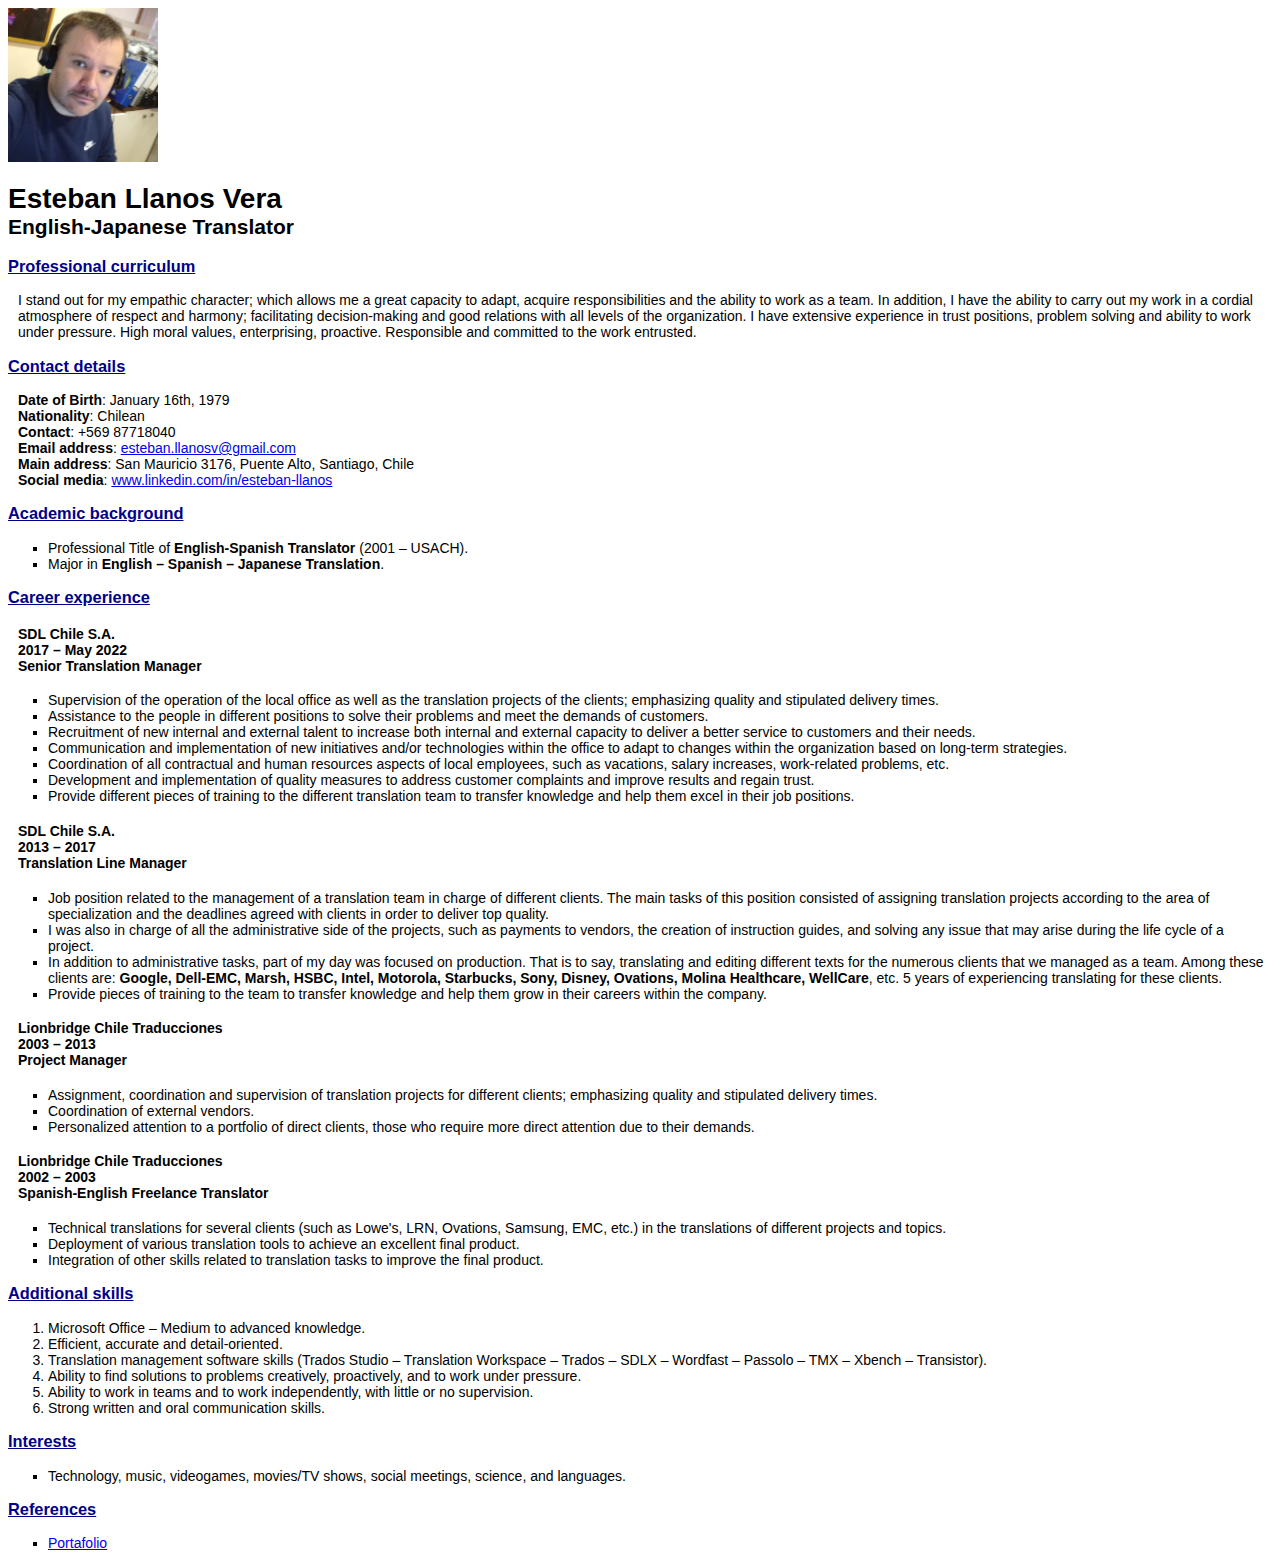
<file: curriculum.html>
<!DOCTYPE html>
<html lang="en">
  <head>
    <meta charset="UTF-8" />
    <meta http-equiv="X-UA-Compatible" content="IE=edge" />
    <meta name="viewport" content="width=device-width, initial-scale=1.0" />
    <title>Curriculum Vitae</title>
    <link rel="icon" type="img/png" href="../CV/assets/imgs/favicon.png" />
    <link rel="stylesheet" href="assets/css/cv/estilos.css"/>
  </head>
  <body>
    <img
      src="assets/img/esteban.jpeg"
      alt="Imagen Esteban"
      style="width: 150px"
    />
    <h1>Esteban Llanos Vera</h1>
    <h2>English-Japanese Translator<h2>
    <h3>Professional curriculum</h3>
    <p>
      I stand out for my empathic character; which allows me a great capacity to
      adapt, acquire responsibilities and the ability to work as a team. In
      addition, I have the ability to carry out my work in a cordial atmosphere
      of respect and harmony; facilitating decision-making and good relations
      with all levels of the organization. I have extensive experience in trust
      positions, problem solving and ability to work under pressure. High moral
      values, enterprising, proactive. Responsible and committed to the work
      entrusted.
    </p>
    <h3>Contact details</h3>
    <p>
      <b>Date of Birth</b>: January 16th, 1979 <br />
      <b>Nationality</b>: Chilean <br />
      <b>Contact</b>: +569 87718040 <br />
      <b>Email address</b>: <a href=mailto:esteban.llanosv@gmail.com?>esteban.llanosv@gmail.com</a> <br />
      <b>Main address</b>: San Mauricio 3176, Puente Alto, Santiago, Chile <br />
      <b>Social media</b>: <a href=https://www.linkedin.com/in/esteban-llanos-50626b118/ target="_blank">www.linkedin.com/in/esteban-llanos</a>
    </p>
    <h3>Academic background</h3>
      <ul>
        <li>Professional Title of <b>English-Spanish Translator</b> (2001 &ndash; USACH).</li>  
        <li>Major in <b>English &ndash; Spanish &ndash; Japanese Translation</b>.</li>  
      </ul>
    <h3>Career experience</h3>
    <h4>
      SDL Chile S.A. <br>
      2017 &ndash; May 2022 <br>
      Senior Translation Manager
    </h4>
    <ul>
      <li>
        Supervision of the operation of the local office as well as the
        translation projects of the clients; emphasizing quality and stipulated
        delivery times.
      </li>
      <li>
        Assistance to the people in different positions to solve their problems
        and meet the demands of customers.
      </li>
      <li>
        Recruitment of new internal and external talent to increase both
        internal and external capacity to deliver a better service to customers
        and their needs.
      </li>
      <li>
        Communication and implementation of new initiatives and/or technologies
        within the office to adapt to changes within the organization based on
        long-term strategies.
      </li>
      <li>
        Coordination of all contractual and human resources aspects of local
        employees, such as vacations, salary increases, work-related problems,
        etc.
      </li>
      <li>
        Development and implementation of quality measures to address customer
        complaints and improve results and regain trust.
      </li>
      <li>
        Provide different pieces of training to the different translation team
        to transfer knowledge and help them excel in their job positions.
      </li>
    </ul>

    <h4>
      SDL Chile S.A. <br />
      2013 &ndash; 2017 <br />
      Translation Line Manager
    </h4>
    <ul>
      <li>
        Job position related to the management of a translation team in charge
        of different clients. The main tasks of this position consisted of
        assigning translation projects according to the area of specialization
        and the deadlines agreed with clients in order to deliver top quality.
      </li>
      <li>
        I was also in charge of all the administrative side of the projects,
        such as payments to vendors, the creation of instruction guides, and
        solving any issue that may arise during the life cycle of a project.
      </li>
      <li>
        In addition to administrative tasks, part of my day was focused on
        production. That is to say, translating and editing different texts for
        the numerous clients that we managed as a team. Among these clients are:
        <b>Google, Dell-EMC, Marsh, HSBC, Intel, Motorola, Starbucks, Sony, Disney,
        Ovations, Molina Healthcare, WellCare</b>, etc. 5 years of experiencing
        translating for these clients.
      </li>
      <li>
        Provide pieces of training to the team to transfer knowledge and help
        them grow in their careers within the company.
      </li>
    </ul>
    <h4>
      Lionbridge Chile Traducciones <br />
      2003 &ndash; 2013 <br />
      Project Manager
    </h4>
    <ul>
      <li>
        Assignment, coordination and supervision of translation projects for different clients; emphasizing quality and stipulated delivery times.
      </li>
      <li>
        Coordination of external vendors.
      </li>
      <li>
        Personalized attention to a portfolio of direct clients, those who require more direct attention due to their demands.
      </li>
     </ul>
     <h4>
      Lionbridge Chile Traducciones <br />
      2002 &ndash; 2003 <br />
      Spanish-English Freelance Translator
    </h4>
    <ul>
      <li>
        Technical translations for several clients (such as Lowe&apos;s, LRN, Ovations, Samsung, EMC, etc.) in the translations of different projects and topics.
      </li>
      <li>
        Deployment of various translation tools to achieve an excellent final product.
      </li>
      <li>
        Integration of other skills related to translation tasks to improve the final product.
      </li>
     </ul>
    <h3>Additional skills</h3>
    <ol>
      <li>Microsoft Office &ndash; Medium to advanced knowledge.</li>
      <li>Efficient, accurate and detail-oriented.</li>
      <li>
        Translation management software skills (Trados Studio &ndash;
        Translation Workspace &ndash; Trados &ndash; SDLX &ndash; Wordfast
        &ndash; Passolo &ndash; TMX &ndash; Xbench &ndash; Transistor).
      </li>
      <li>
        Ability to find solutions to problems creatively, proactively, and to
        work under pressure.
      </li>
      <li>
        Ability to work in teams and to work independently, with little or no
        supervision.
      </li>
      <li>Strong written and oral communication skills.</li>
    </ol>
    <h3>Interests</h3>
    <ul>
      <li>
        Technology, music, videogames, movies/TV shows, social meetings,
        science, and languages.
      </li>
    </ul>

    <h3>References</h3>
    <ul>
      <li>
      <a href="portafolio.html">Portafolio</a>
      </li>
    </ul>
  </body>
</html>
</file>
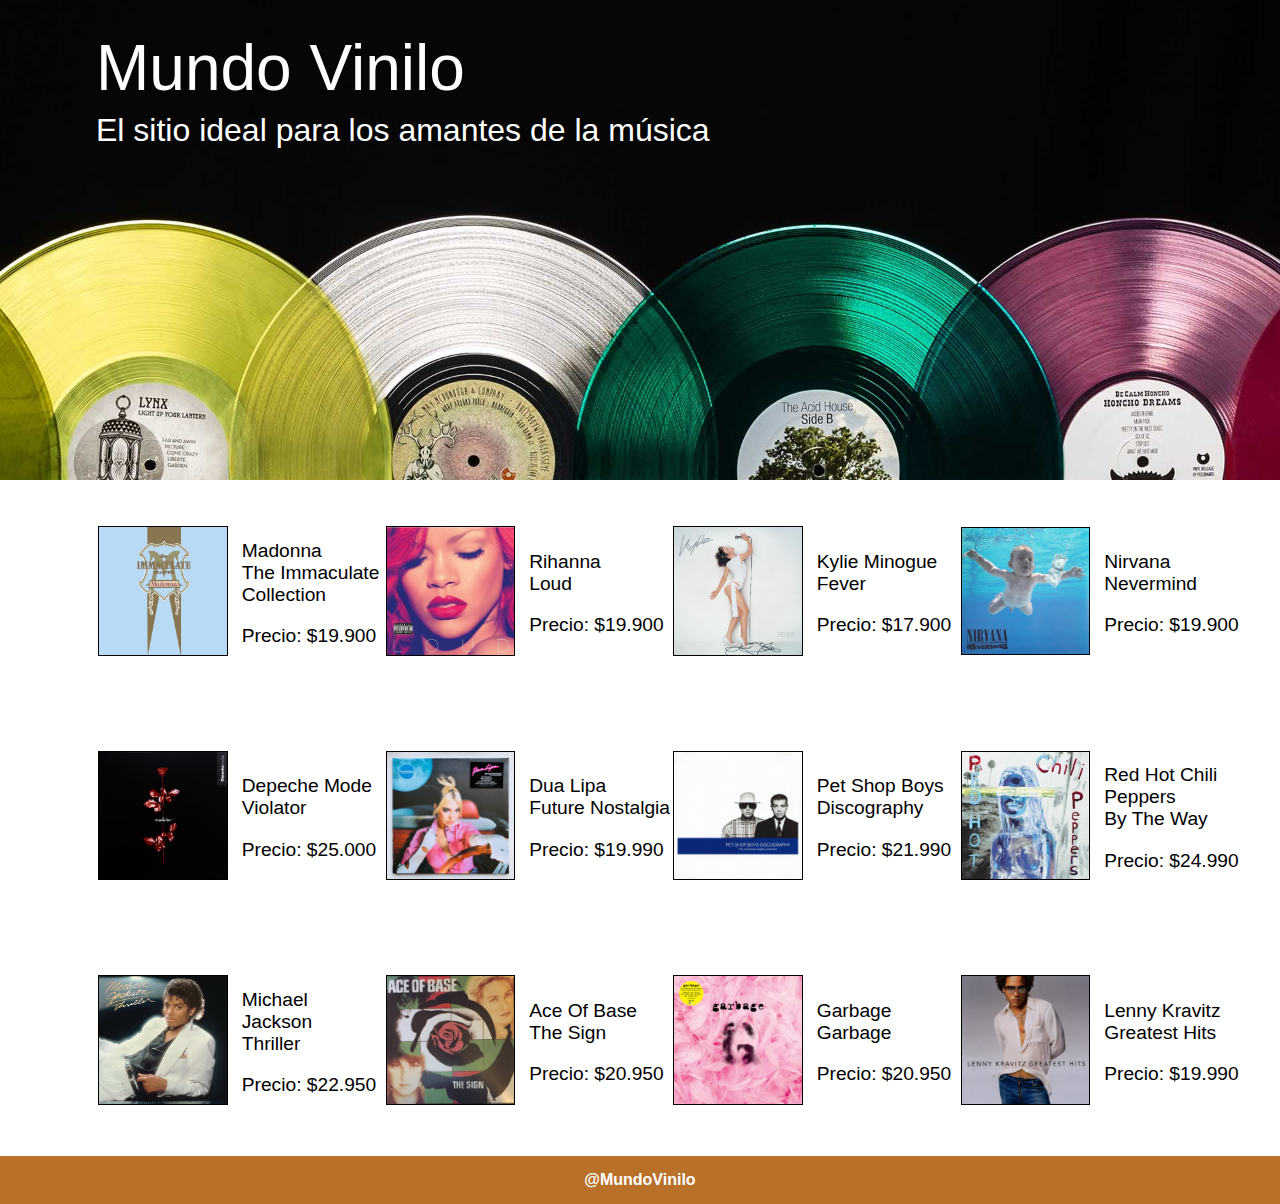
<file: landing-page.html>
<!DOCTYPE html>
<html lang="en">
  <head>
    <meta charset="UTF-8" />
    <meta http-equiv="X-UA-Compatible" content="IE=edge" />
    <meta name="viewport" content="width=device-width, initial-scale=1.0" />
    <title>Mundo Vinilo</title>
    <link rel="icon" type="image/png" href="assets/img/icono.PNG" />
    <link rel="stylesheet" href="assets/css/landing/normalize.css" />
    <link rel="stylesheet" href="assets/css/landing/style.css" />
  </head>
  <body>
    <div class="header">
      <h1>Mundo <strong>Vinilo</strong></h1>
      <p>El sitio ideal para los amantes de la música</p>
    </div>
    <div class="products">
      <table>
        <tr>
          <td>
            <img src="assets/img/immaculate.jpg" alt="Madonna ndash; The Immaculate Collection" />
          </td>
          <td>
            <p>Madonna <br />The Immaculate Collection</p>
            <p>Precio: $19.900</p>
          </td>
          <td>
            <img src="assets/img/loud.PNG" alt="Rihanna ndash; Loud" />
          </td>
          <td>
            <p>Rihanna <br />Loud</p>
            <p>Precio: $19.900</p>
          </td>
          <td>
            <img src="assets/img/fever.jpg" alt="Kylie Minogue ndash; Fever" />
          </td>
          <td>
            <p>Kylie Minogue <br />Fever</p>
            <p>Precio: $17.900</p>
          </td>
          <td>
            <img src="assets/img/nevermind.jpg" alt="Nirvana ndash; Nevermind" />
          </td>
          <td>
            <p>Nirvana <br />Nevermind</p>
            <p>Precio: $19.900</p>
          </td>
        </tr>
        <tr>
          <td>
            <img src="assets/img/violator.jpg" alt="Depeche Mode ndash; Violator" />
          </td>
          <td>
            <p>Depeche Mode <br />Violator</p>
            <p>Precio: $25.000</p>
          </td>
          <td>
            <img src="assets/img/dua_lipa.jpg" alt="Dua Lipa ndash; Future Nostalgia" />
          </td>
          <td>
            <p>Dua Lipa <br />Future Nostalgia</p>
            <p>Precio: $19.990</p>
          </td>
          <td>
            <img src="assets/img/discography.jpg" alt="Pet Shop Boys ndash; Discography" />
          </td>
          <td>
            <p>Pet Shop Boys <br />Discography</p>
            <p>Precio: $21.990</p>
          </td>
          <td>
            <img src="assets/img/red_hot.jpg" alt="Red Hot Chili Peppers ndash; By The Way" />
          </td>
          <td>
            <p>Red Hot Chili Peppers <br />By The Way</p>
            <p>Precio: $24.990</p>
          </td>
        </tr>
        <tr>
          <td>
            <img src="assets/img/thriller.jpg" alt="Michael Jackson ndash; Thriller" />
          </td>
          <td>
            <p>Michael Jackson <br />Thriller</p>
            <p>Precio: $22.950</p>
          </td>
          <td>
            <img src="assets/img/the_sign.jpg" alt="Ace Of Base ndash; The Sign" />
          </td>
          <td>
            <p>Ace Of Base <br />The Sign</p>
            <p>Precio: $20.950</p>
          </td>
          <td>
            <img src="assets/img/garbage.jpg" alt="Garbage ndash; Garbage" />
          </td>
          <td>
            <p>Garbage <br />Garbage</p>
            <p>Precio: $20.950</p>
          </td>
          <td>
            <img src="assets/img/lenny.jpg" alt="Lenny Kravitz ndash; Greatest Hits" />
          </td>
          <td>
            <p>Lenny Kravitz<br />Greatest Hits</p>
            <p>Precio: $19.990</p>
          </td>
        </tr>
      </table>
    </div>
    <div class="footer">@MundoVinilo</div>
  </body>
</html>
</file>
<file: assets/css/cv/estilos.css>
html 
{
    font-family: 'Segoe UI', Tahoma, Geneva, Verdana, sans-serif;
    font-size: 14px;
  }
h1
{
margin-bottom:0px;
}  
h2
{
margin-top:0px;
} 
  h3
{
color: #00008B;
text-decoration: underline;
}
h4
{
padding-left: 10px;
}
p
{
padding-left: 10px;
}
ul 
{
    list-style-type: square;
  }
table, th, td{
  border: 1px solid; black;
  border-collapse: collapse;
  padding: 5px;
}
</file>
<file: assets/css/landing/style.css>
body{
    font-family: 'Lucida Sans', 'Lucida Sans Regular', 'Lucida Grande', 'Lucida Sans Unicode',
    Geneva, Verdana, sans-serif;
    }
.header{
    height: 10em;
    padding: 1em 3em 4em;
    font-size: 2em;
    background-image: url(../../img/fondo.jpg);
    background-size: cover;
    background-position: center;
    color: white;
}
.header h1{
    margin: 0px;
    font-weight: 300;
    }
.products {
    width: 90%;
    margin: auto 5em;
    font-size: 1.2rem;
    }
    .products td{
    width: 12.5%;
    padding: 2em 0em;
    }
    .products img{
    width: 90%;
    border: solid 1px black;
    }
.footer{
    height: 3em;
    line-height: 3em;
    background-color: rgb(185, 112, 41);
    color: white;
    text-align: center;
    font-weight: 900;
    }
p1{
    line-height: 0.7em;
    }
.header p{
    margin-top: 0.2em;
}
</file>
